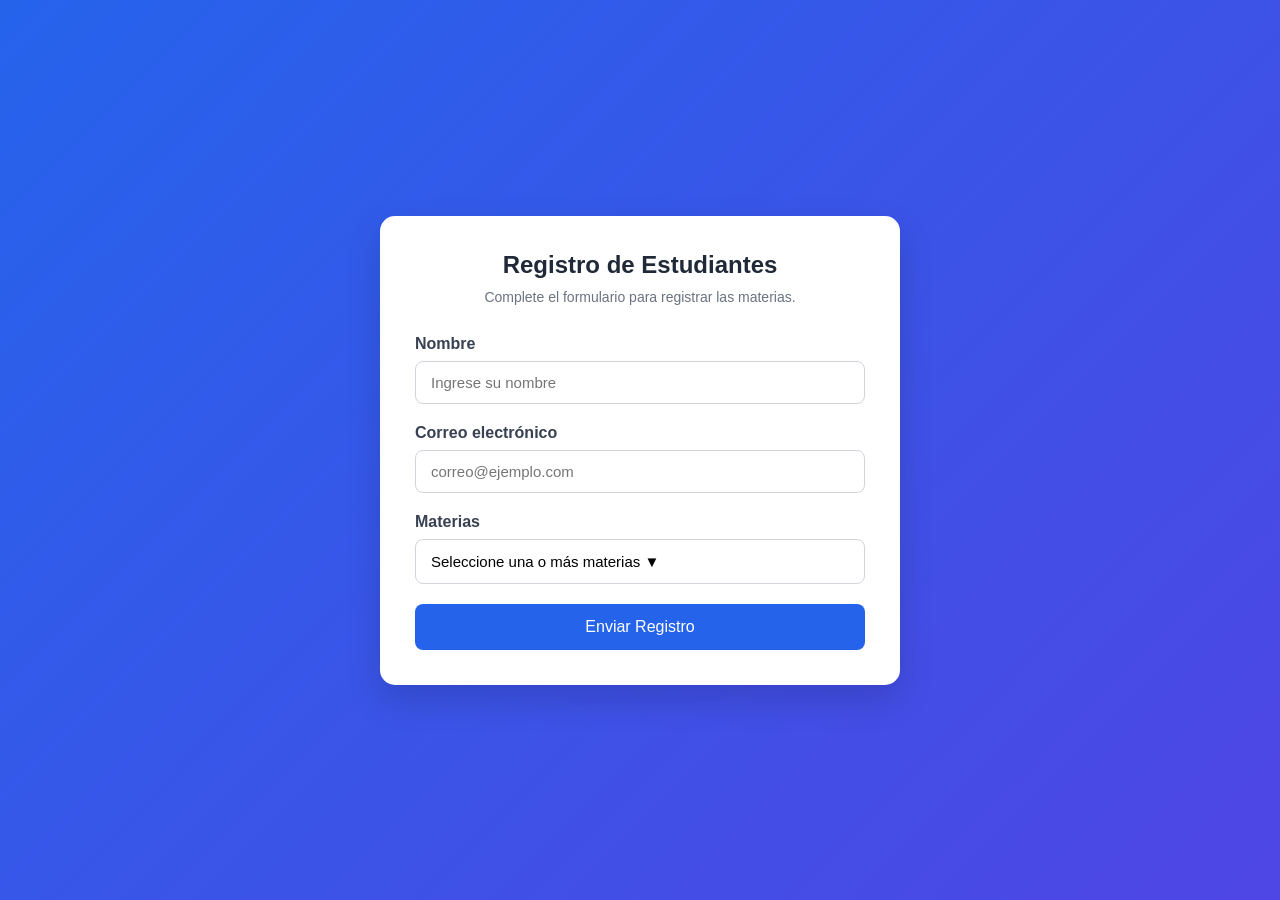
<file: index.html>
<!DOCTYPE html>
<html lang="es">
<head>
<meta charset="UTF-8">
<meta name="viewport" content="width=device-width, initial-scale=1.0">

<title>Registro de Materias</title>

<style>
*{
    margin:0;
    padding:0;
    box-sizing:border-box;
    font-family:'Segoe UI',Tahoma,Geneva,Verdana,sans-serif;
}

body{
    background:linear-gradient(135deg,#2563eb,#4f46e5);
    min-height:100vh;
    display:flex;
    justify-content:center;
    align-items:center;
    padding:20px;
}

.form-container{
    width:100%;
    max-width:520px;
    background:#fff;
    border-radius:15px;
    padding:35px;
    box-shadow:0 15px 35px rgba(0,0,0,.15);
}

h2{
    text-align:center;
    color:#1f2937;
    margin-bottom:10px;
}

.subtitle{
    text-align:center;
    color:#6b7280;
    margin-bottom:30px;
    font-size:14px;
}

.form-group{
    margin-bottom:20px;
}

label{
    display:block;
    margin-bottom:8px;
    font-weight:600;
    color:#374151;
}

input{
    width:100%;
    padding:12px 15px;
    border:1px solid #d1d5db;
    border-radius:8px;
    font-size:15px;
    transition:.3s;
}

input:focus{
    outline:none;
    border-color:#2563eb;
    box-shadow:0 0 0 3px rgba(37,99,235,.15);
}

/* Dropdown */

.dropdown{
    position:relative;
}

.dropdown-btn{
    width:100%;
    padding:13px 15px;
    border:1px solid #d1d5db;
    border-radius:8px;
    background:white;
    cursor:pointer;
    text-align:left;
    font-size:15px;
    transition:.3s;
}

.dropdown-btn:hover{
    border-color:#2563eb;
}

.dropdown.active .dropdown-btn{
    border-color:#2563eb;
}

.dropdown-content{
    display:none;
    position:absolute;
    width:100%;
    background:white;
    border:1px solid #ddd;
    border-radius:8px;
    margin-top:6px;
    box-shadow:0 10px 25px rgba(0,0,0,.12);
    overflow:hidden;
    z-index:100;
}

.dropdown.active .dropdown-content{
    display:block;
}

.dropdown-content label{
    display:flex;
    align-items:center;
    gap:10px;
    padding:12px 15px;
    cursor:pointer;
    transition:.2s;
    margin:0;
    font-weight:500;
}

.dropdown-content label:hover{
    background:#f3f4f6;
}

.dropdown-content input{
    width:auto;
}

/* Botón */

button[type="submit"]{
    width:100%;
    border:none;
    padding:14px;
    border-radius:8px;
    background:#2563eb;
    color:white;
    font-size:16px;
    cursor:pointer;
    transition:.3s;
}

button[type="submit"]:hover{
    background:#1d4ed8;
}

button:disabled{
    background:#9ca3af;
    cursor:not-allowed;
}

/* Mensajes */

.status-message{
    display:none;
    margin-top:20px;
    padding:14px;
    border-radius:8px;
    text-align:center;
    font-weight:600;
}

.success{
    background:#dcfce7;
    color:#166534;
    border:1px solid #22c55e;
}

.error{
    background:#fee2e2;
    color:#991b1b;
    border:1px solid #ef4444;
}
</style>

</head>
<body>

<div class="form-container">

<h2>Registro de Estudiantes</h2>

<p class="subtitle">
Complete el formulario para registrar las materias.
</p>

<form id="registroForm">

<div class="form-group">
<label>Nombre</label>
<input
type="text"
name="nombre"
placeholder="Ingrese su nombre"
required>
</div>

<div class="form-group">
<label>Correo electrónico</label>
<input
type="email"
name="email"
placeholder="correo@ejemplo.com"
required>
</div>

<div class="form-group">

<label>Materias</label>

<div class="dropdown" id="dropdown">

<button
type="button"
class="dropdown-btn"
id="dropdownBtn">

Seleccione una o más materias ▼

</button>

<div class="dropdown-content">

<label>
<input type="checkbox" value="Matemáticas">
Matemáticas
</label>

<label>
<input type="checkbox" value="Física">
Física
</label>

<label>
<input type="checkbox" value="Programación">
Programación
</label>

<label>
<input type="checkbox" value="Bases de Datos">
Bases de Datos
</label>

<label>
<input type="checkbox" value="Inglés">
Inglés
</label>

<label>
<input type="checkbox" value="Redacción">
Redacción
</label>

</div>

</div>

</div>

<input
type="hidden"
name="chat"
id="chat">

<button
id="btnEnviar"
type="submit">

Enviar Registro

</button>

</form>

<div
id="success"
class="status-message success">

✅ Registro enviado correctamente.

</div>

<div
id="error"
class="status-message error">

❌ Ocurrió un error al enviar el formulario.

</div>

</div>

<script>

const WEBHOOK_URL = "https://TU_WEBHOOK_DE_N8N";

const form = document.getElementById("registroForm");
const btn = document.getElementById("btnEnviar");

const success = document.getElementById("success");
const error = document.getElementById("error");

const dropdown = document.getElementById("dropdown");
const dropdownBtn = document.getElementById("dropdownBtn");

const checkboxes = document.querySelectorAll(".dropdown-content input");

const params = new URLSearchParams(window.location.search);

document.getElementById("chat").value =
params.get("chatId") || "";

/* Abrir y cerrar menú */

dropdownBtn.addEventListener("click",()=>{

    dropdown.classList.toggle("active");

});

document.addEventListener("click",(e)=>{

    if(!dropdown.contains(e.target)){
        dropdown.classList.remove("active");
    }

});

/* Mostrar materias seleccionadas */

function actualizarTexto(){

    const seleccionadas =
    [...checkboxes]
    .filter(c=>c.checked)
    .map(c=>c.value);

    if(seleccionadas.length===0){

        dropdownBtn.innerHTML =
        "Seleccione una o más materias ▼";

    }else{

        dropdownBtn.innerHTML =
        seleccionadas.join(", ");

    }

}

checkboxes.forEach(c=>{

    c.addEventListener("change",actualizarTexto);

});

/* Envío */

form.addEventListener("submit",async(e)=>{

    e.preventDefault();

    success.style.display="none";
    error.style.display="none";

    btn.disabled=true;
    btn.innerHTML="Enviando...";

    const materias =
    [...checkboxes]
    .filter(c=>c.checked)
    .map(c=>c.value);

    if(materias.length===0){

        alert("Seleccione al menos una materia.");

        btn.disabled=false;
        btn.innerHTML="Enviar Registro";

        return;

    }

    const formData = new FormData();

    formData.append(
        "nombre",
        form.nombre.value
    );

    formData.append(
        "email",
        form.email.value
    );

    formData.append(
        "especialidad_materias",
        JSON.stringify(materias)
    );

    formData.append(
        "chat",
        document.getElementById("chat").value
    );

    try{

        const response = await fetch(
            "https://gummy-aerosol-deforest.ngrok-free.dev/webhook-test/4af7cdb9-1012-49d7-9697-2671285aea4f",
            {
                method:"POST",
                body:formData
            }
        );

        if(!response.ok){

            throw new Error();

        }

        success.style.display="block";

        form.reset();

        checkboxes.forEach(c=>c.checked=false);

        actualizarTexto();

    }
    catch(err){

        console.error(err);

        error.style.display="block";

    }
    finally{

        btn.disabled=false;

        btn.innerHTML="Enviar Registro";

    }

});

</script>

</body>
</html>
</file>
